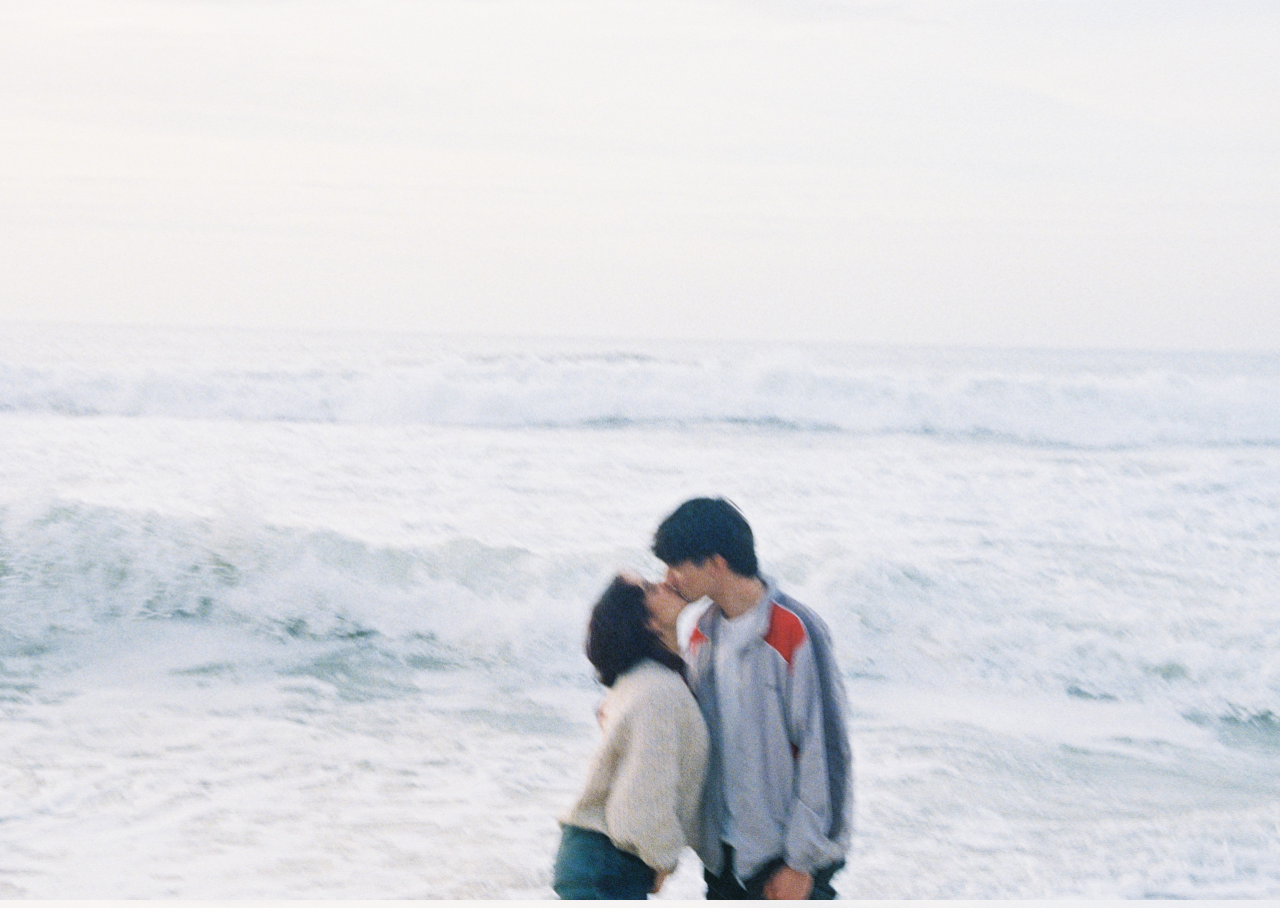
<file: yes.html>
<!DOCTYPE html>
<head>
    <meta charset="UTF-8">
    <title>:3</title>
    <link rel="stylesheet" href="css/yesstyles.css">
</head>
<body>
    <div class="container">
        <h1>te amo :3</h1>
        <a href=index.html>
            <button>VOLTAR</button>
        </a>
    </div>
</body>
</file>
<file: css/yesstyles.css>
@font-face {
    font-family: HelveticaBold;
    src: url('../fonts/HelveticaNeueBlack.otf') format('opentype');
}

html, body {
    height: 100%;
}

body {

    background-size: cover;
    background-image: url('../images/background2.JPG');
    background-position: center;
    height: 100vh;
}

.container {
    display: grid;
    position: fixed;
    top: 50%;
    left: 50%;
    transform: translate(-50%, -50%);
    grid-template-columns: 1;
    grid-template-rows: 1fr 1fr;
}

h1 {
    white-space: nowrap;
    opacity: 0;
    grid-column: 1 / 2;
    grid-row: 1 / 2;
    color: rgba(245, 245, 220, 0.75);
    font-family: HelveticaBold;
    font-size: 180px;
    margin: auto;
    animation: textAppear 2s forwards;
}

button {
    font-size: 25px;
    opacity: 0;
    color: beige;
    outline: none;
    font-family: HelveticaBold;
    padding: 10px;
    margin: auto;
    grid-column: 1 / 2;
    grid-row: 2 / 3;
    background-color: rgba(240, 255, 255, 0.4);
    border: 2px solid rgba(240, 255, 255);
    backdrop-filter: blur(1px);
    transition: all 0.3s ease;
    border-radius: 10px;
    text-shadow: 1px 1px 1px #0000001d;
    animation: buttonAppear 0.7s forwards 1.8s;
}

button:hover {
    color: rgb(251, 251, 188);
    background-color: rgba(78, 97, 110, 0.4);
    border: 2px solid rgba(78, 97, 110);
}

a {
    margin-top: 0px;
    margin-left: auto;
    margin-right: auto;
    margin-bottom: auto;
}

@keyframes textAppear {
    0% {
        opacity: 0;
        transform: translateY(-2em) scale(0.6);
    }
    100% {
        opacity: 1;
        transform: translateY(0) scale(1);
    } 
}

@keyframes buttonAppear {
    0% {
        opacity: 0;
        transform: scale(0.6);
    }
    100% {
        opacity: 1;
        transform: scale(1);
    }  
}
</file>
